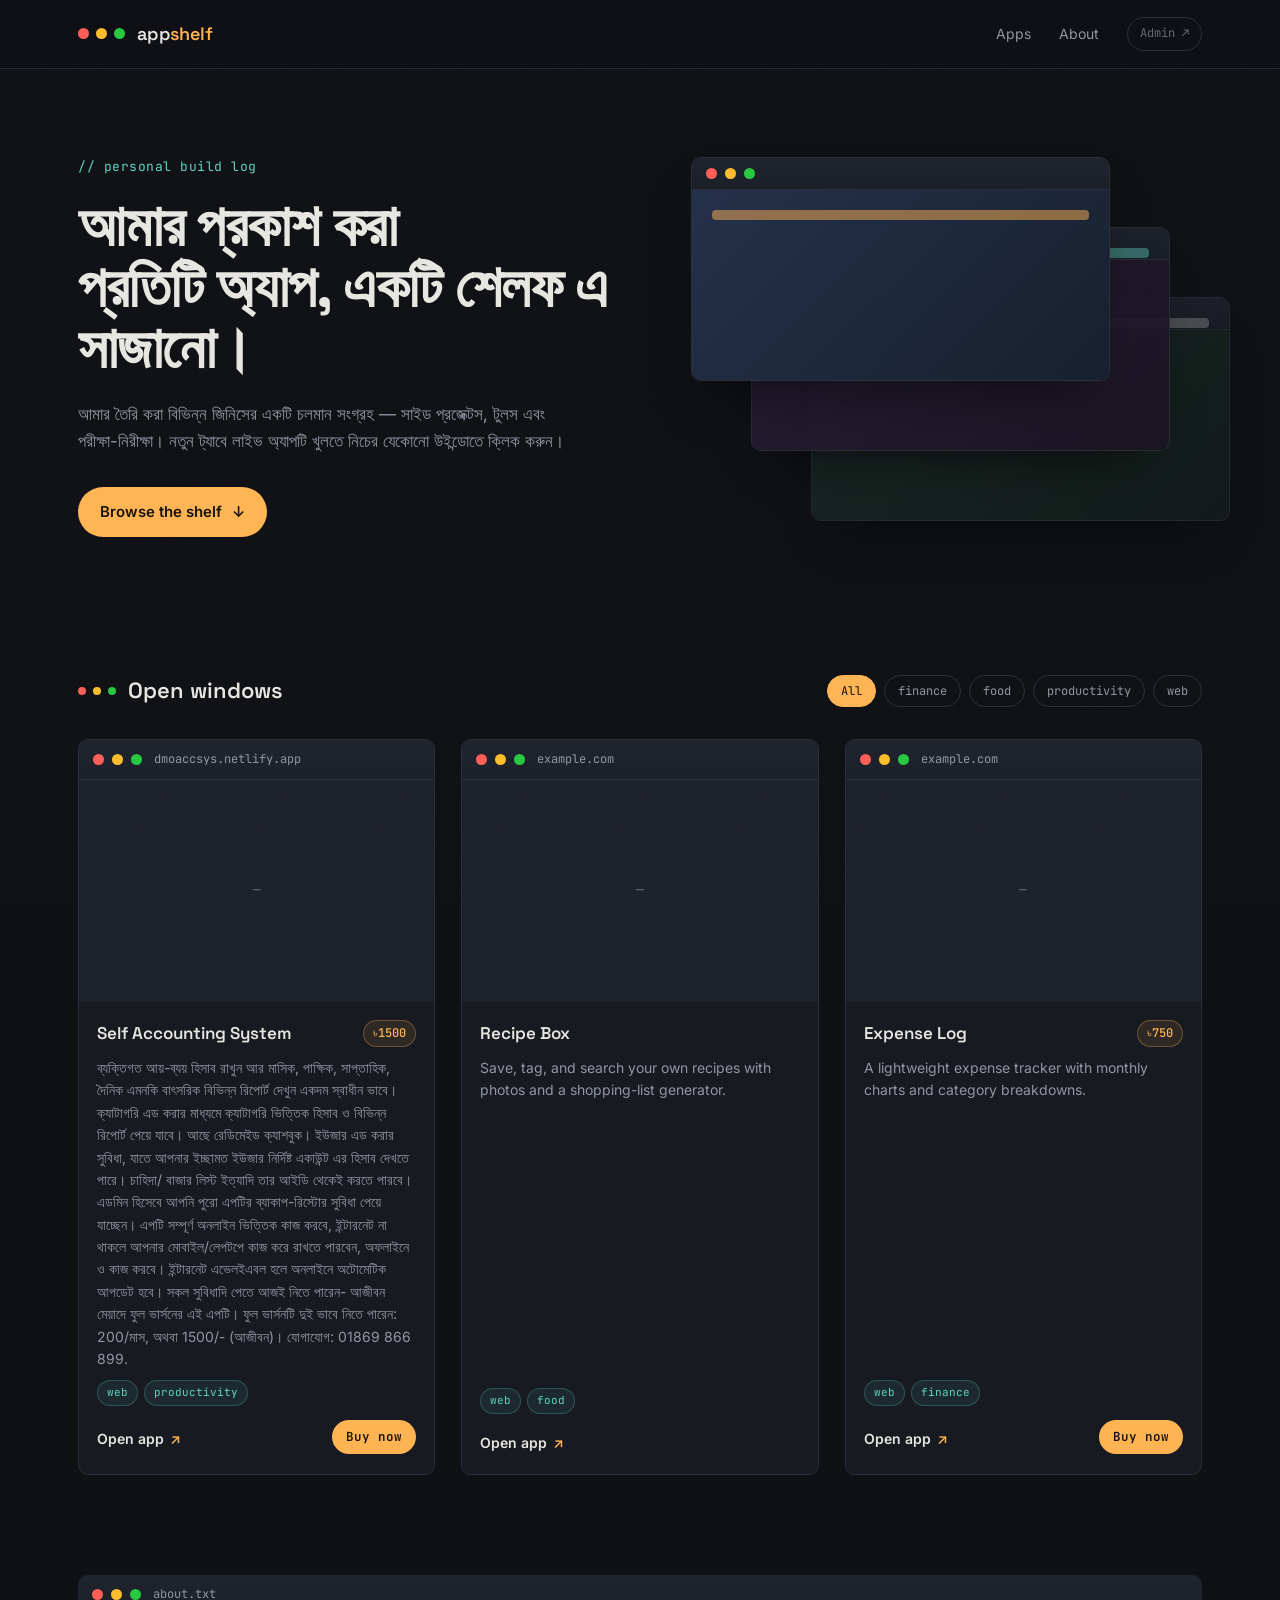
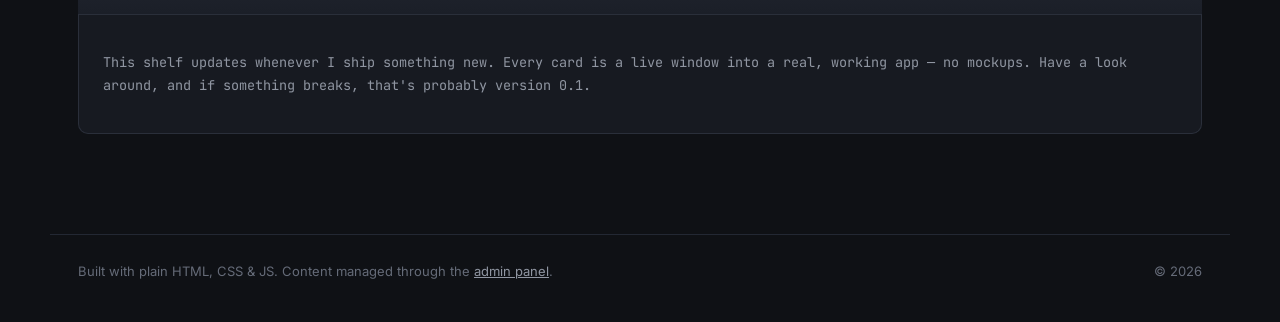
<file: index.html>
<!DOCTYPE html>
<html lang="en">
<head>
<meta charset="UTF-8">
<meta name="viewport" content="width=device-width, initial-scale=1.0">
<title>Easy Tech Solutions</title>
<meta name="description" content="A shelf of apps I've built — click any window to open it.">
<link rel="icon" href="data:,">
<link rel="preconnect" href="https://fonts.googleapis.com">
<link rel="preconnect" href="https://fonts.gstatic.com" crossorigin>
<link href="https://fonts.googleapis.com/css2?family=Space+Grotesk:wght@500;600;700&family=Inter:wght@400;500;600&family=JetBrains+Mono:wght@400;500&display=swap" rel="stylesheet">
<link rel="stylesheet" href="css/style.css">
</head>
<body>

<div class="noise"></div>

<header class="topbar">
  <div class="wrap topbar-inner">
    <a href="#top" class="brand">
      <span class="dotgroup" aria-hidden="true">
        <span class="dot dot-red"></span><span class="dot dot-yellow"></span><span class="dot dot-green"></span>
      </span>
      <span class="brand-text">app<em>shelf</em></span>
    </a>
    <nav class="topnav">
      <a href="#shelf">Apps</a>
      <a href="#about">About</a>
      <a href="admin/" class="admin-link" title="Admin login">Admin ↗</a>
    </nav>
  </div>
</header>

<main id="top">

  <section class="hero wrap">
    <div class="hero-copy">
      <p class="eyebrow">// personal build log</p>
      <h1>আমার প্রকাশ করা  <br>প্রতিটি অ্যাপ, একটি শেলফ এ <br> সাজানো।</h1>
      <p class="lede">আমার তৈরি করা বিভিন্ন জিনিসের একটি চলমান সংগ্রহ — সাইড প্রজেক্টস, টুলস এবং পরীক্ষা-নিরীক্ষা। নতুন ট্যাবে লাইভ অ্যাপটি খুলতে নিচের যেকোনো উইন্ডোতে ক্লিক করুন।</p>
      <a href="#shelf" class="btn-primary">Browse the shelf<span class="arrow">↓</span></a>
    </div>
    <div class="hero-stack" aria-hidden="true">
      <div class="stackwin sw-1">
        <div class="winbar"><span class="dot dot-red"></span><span class="dot dot-yellow"></span><span class="dot dot-green"></span></div>
        <div class="winbody sw-body-1"></div>
      </div>
      <div class="stackwin sw-2">
        <div class="winbar"><span class="dot dot-red"></span><span class="dot dot-yellow"></span><span class="dot dot-green"></span></div>
        <div class="winbody sw-body-2"></div>
      </div>
      <div class="stackwin sw-3">
        <div class="winbar"><span class="dot dot-red"></span><span class="dot dot-yellow"></span><span class="dot dot-green"></span></div>
        <div class="winbody sw-body-3"></div>
      </div>
    </div>
  </section>

  <section id="shelf" class="shelf-section wrap">
    <div class="section-head">
      <h2><span class="dotgroup small" aria-hidden="true"><span class="dot dot-red"></span><span class="dot dot-yellow"></span><span class="dot dot-green"></span></span> Open windows</h2>
      <div class="filters" id="filters" role="tablist" aria-label="Filter by tag"></div>
    </div>

    <div id="grid" class="grid" aria-live="polite"></div>
    <p id="empty-state" class="empty-state" hidden>No apps here yet — add one from the <a href="admin/">admin panel</a>.</p>
  </section>

  <section id="about" class="about-section wrap">
    <div class="winbar mini"><span class="dot dot-red"></span><span class="dot dot-yellow"></span><span class="dot dot-green"></span><span class="wintitle">about.txt</span></div>
    <div class="about-body">
      <p>This shelf updates whenever I ship something new. Every card is a live window into a real, working app — no mockups. Have a look around, and if something breaks, that's probably version 0.1.</p>
    </div>
  </section>

</main>

<footer class="footer wrap">
  <span>Built with plain HTML, CSS &amp; JS. Content managed through the <a href="admin/">admin panel</a>.</span>
  <span id="year"></span>
</footer>

<template id="card-template">
  <article class="card">
    <div class="winbar">
      <span class="dot dot-red"></span><span class="dot dot-yellow"></span><span class="dot dot-green"></span>
      <span class="wintitle"></span>
    </div>
    <div class="thumb">
      <img loading="lazy" alt="">
    </div>
    <div class="cardbody">
      <div class="cardtitle-row">
        <h3 class="cardtitle"></h3>
        <span class="price-tag"></span>
      </div>
      <p class="carddesc"></p>
      <div class="cardtags"></div>
      <div class="cardactions">
        <a class="cardlink" target="_blank" rel="noopener noreferrer">Open app <span class="arrow">↗</span></a>
        <a class="buy-btn">Buy now</a>
      </div>
    </div>
  </article>
</template>

<script src="js/app.js"></script>
</body>
</html>
</file>
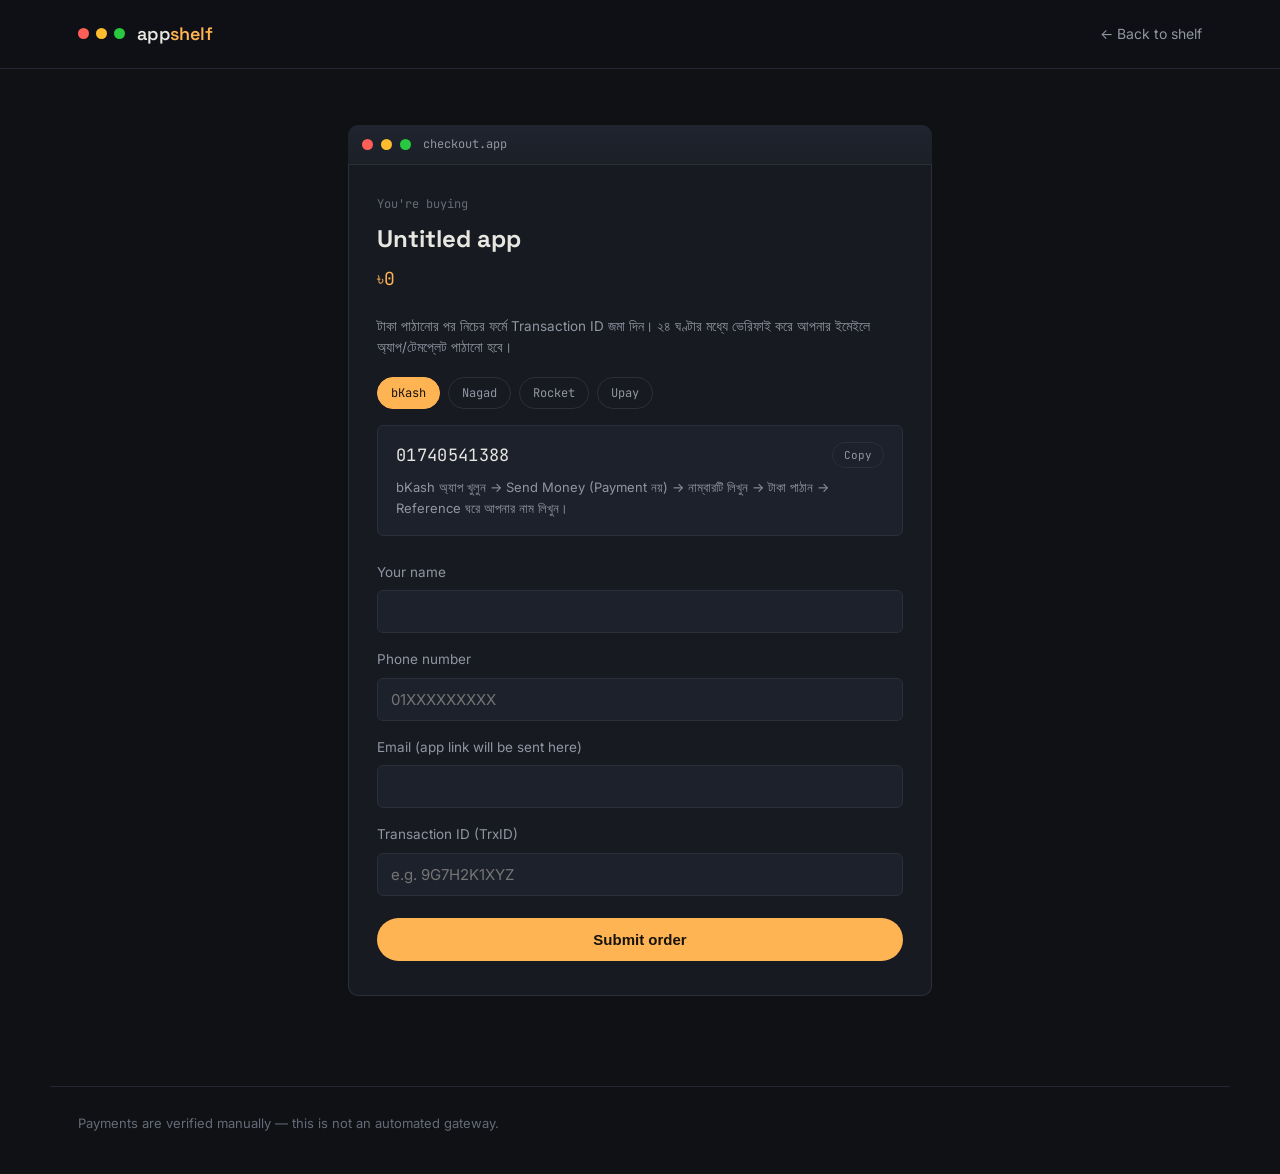
<file: checkout.html>
<!DOCTYPE html>
<html lang="en">
<head>
<meta charset="UTF-8">
<meta name="viewport" content="width=device-width, initial-scale=1.0">
<title>Checkout — App Shelf</title>
<link rel="icon" href="data:,">
<link rel="preconnect" href="https://fonts.googleapis.com">
<link rel="preconnect" href="https://fonts.gstatic.com" crossorigin>
<link href="https://fonts.googleapis.com/css2?family=Space+Grotesk:wght@500;600;700&family=Inter:wght@400;500;600&family=JetBrains+Mono:wght@400;500&display=swap" rel="stylesheet">
<link rel="stylesheet" href="css/style.css">
</head>
<body>

<header class="topbar">
  <div class="wrap topbar-inner">
    <a href="index.html" class="brand">
      <span class="dotgroup" aria-hidden="true">
        <span class="dot dot-red"></span><span class="dot dot-yellow"></span><span class="dot dot-green"></span>
      </span>
      <span class="brand-text">app<em>shelf</em></span>
    </a>
    <nav class="topnav">
      <a href="index.html">← Back to shelf</a>
    </nav>
  </div>
</header>

<main class="wrap checkout-wrap">

  <div class="winbar mini checkout-titlebar">
    <span class="dot dot-red"></span><span class="dot dot-yellow"></span><span class="dot dot-green"></span>
    <span class="wintitle">checkout.app</span>
  </div>

  <div class="checkout-box">

    <div id="product-summary" class="product-summary">
      <p class="muted-label">You're buying</p>
      <h1 id="product-name">Loading…</h1>
      <p id="product-price" class="product-price"></p>
    </div>

    <div id="payment-note" class="payment-note"></div>

    <div id="payment-tabs" class="payment-tabs" role="tablist" aria-label="Choose a payment method"></div>
    <div id="payment-detail" class="payment-detail"></div>

    <!-- Real, static form so Netlify's build-time crawler detects it.
         JS below submits it via fetch (AJAX) and shows a success state
         without leaving the page. -->
    <form
      id="order-form"
      class="order-form"
      name="order"
      method="POST"
      data-netlify="true"
      netlify-honeypot="bot-field"
    >
      <input type="hidden" name="form-name" value="order" />
      <p class="hidden-field"><label>Don't fill this out: <input name="bot-field" /></label></p>

      <input type="hidden" name="product" id="field-product" />
      <input type="hidden" name="price" id="field-price" />
      <input type="hidden" name="payment_method" id="field-method" value="bKash" />

      <label class="field">
        <span>Your name</span>
        <input type="text" name="name" required>
      </label>
      <label class="field">
        <span>Phone number</span>
        <input type="tel" name="phone" required placeholder="01XXXXXXXXX">
      </label>
      <label class="field">
        <span>Email (app link will be sent here)</span>
        <input type="email" name="email" required>
      </label>
      <label class="field">
        <span>Transaction ID (TrxID)</span>
        <input type="text" name="transaction_id" required placeholder="e.g. 9G7H2K1XYZ">
      </label>

      <button type="submit" class="btn-primary full-width">Submit order</button>
    </form>

    <div id="success-state" class="success-state" hidden>
      <div class="winbar mini"><span class="dot dot-red"></span><span class="dot dot-yellow"></span><span class="dot dot-green"></span><span class="wintitle">order_received.log</span></div>
      <div class="success-body">
        <p class="success-title">Order submitted ✓</p>
        <p>আপনার অর্ডার জমা হয়েছে। আমি Transaction ID মিলিয়ে ভেরিফাই করে ২৪ ঘণ্টার মধ্যে আপনার ইমেইলে অ্যাপ পাঠিয়ে দেব।</p>
        <a href="index.html" class="btn-primary">Back to shelf</a>
      </div>
    </div>

  </div>
</main>

<footer class="footer wrap">
  <span>Payments are verified manually — this is not an automated gateway.</span>
</footer>

<script src="js/checkout.js"></script>
</body>
</html>
</file>
<file: css/style.css>
/* ---------- tokens ---------- */
:root{
  --bg: #0F1115;
  --surface: #171A21;
  --surface-2: #1D212B;
  --border: #2A2F3A;
  --border-soft: #232833;
  --text: #E8E6E1;
  --muted: #9096A2;
  --muted-2: #656B78;
  --accent: #FFB454;
  --accent-2: #5FD4C0;
  --dot-red: #FF5F57;
  --dot-yellow: #FEBC2E;
  --dot-green: #28C840;

  --font-display: 'Space Grotesk', system-ui, sans-serif;
  --font-body: 'Inter', system-ui, sans-serif;
  --font-mono: 'JetBrains Mono', ui-monospace, monospace;

  --radius: 10px;
  --radius-sm: 6px;
  --wrap: 1180px;
}

@media (prefers-color-scheme: light){
  /* Intentionally kept dark regardless of system scheme — the window-chrome
     motif and screenshots read best on a dark shelf. */
}

*, *::before, *::after{ box-sizing: border-box; }
html{ scroll-behavior: smooth; }
body{
  margin:0;
  background: var(--bg);
  color: var(--text);
  font-family: var(--font-body);
  font-size: 16px;
  line-height: 1.6;
  -webkit-font-smoothing: antialiased;
}
@media (prefers-reduced-motion: reduce){
  html{ scroll-behavior: auto; }
  *{ animation-duration: 0.01ms !important; transition-duration: 0.01ms !important; }
}

img{ max-width:100%; display:block; }
a{ color: inherit; text-decoration: none; }
a:focus-visible, button:focus-visible{
  outline: 2px solid var(--accent);
  outline-offset: 3px;
  border-radius: 4px;
}

.wrap{ max-width: var(--wrap); margin: 0 auto; padding: 0 28px; }

/* subtle grain overlay for texture */
.noise{
  position: fixed; inset:0; pointer-events:none; z-index: 1;
  opacity: 0.035; mix-blend-mode: overlay;
  background-image: url("data:image/svg+xml,%3Csvg xmlns='http://www.w3.org/2000/svg' width='120' height='120'%3E%3Cfilter id='n'%3E%3CfeTurbulence type='fractalNoise' baseFrequency='0.9' numOctaves='2' stitchTiles='stitch'/%3E%3C/filter%3E%3Crect width='100%25' height='100%25' filter='url(%23n)'/%3E%3C/svg%3E");
}

/* ---------- window chrome (signature element) ---------- */
.dotgroup{ display:inline-flex; gap:7px; align-items:center; }
.dotgroup.small .dot{ width:8px; height:8px; }
.dot{ width:11px; height:11px; border-radius:50%; display:inline-block; }
.dot-red{ background: var(--dot-red); }
.dot-yellow{ background: var(--dot-yellow); }
.dot-green{ background: var(--dot-green); }

.winbar{
  display:flex; align-items:center; gap:8px;
  padding: 10px 14px;
  background: linear-gradient(180deg, #20242E, #1B1F28);
  border-bottom: 1px solid var(--border);
  border-radius: var(--radius) var(--radius) 0 0;
}
.wintitle{
  font-family: var(--font-mono);
  font-size: 12px;
  color: var(--muted);
  margin-left: 4px;
}

/* ---------- topbar ---------- */
.topbar{
  position: sticky; top:0; z-index: 20;
  background: rgba(15,17,21,0.86);
  backdrop-filter: blur(10px);
  border-bottom: 1px solid var(--border-soft);
}
.topbar-inner{ display:flex; align-items:center; justify-content:space-between; height: 68px; }
.brand{ display:flex; align-items:center; gap:12px; }
.brand-text{ font-family: var(--font-display); font-weight:600; font-size: 18px; letter-spacing: -0.01em; }
.brand-text em{ color: var(--accent); font-style: normal; }
.topnav{ display:flex; align-items:center; gap: 28px; font-size: 14px; color: var(--muted); }
.topnav a{ transition: color .15s ease; }
.topnav a:hover{ color: var(--text); }
.admin-link{
  font-family: var(--font-mono);
  color: var(--muted-2);
  border: 1px solid var(--border);
  padding: 6px 12px;
  border-radius: 999px;
  font-size: 12px;
}
.admin-link:hover{ color: var(--accent-2); border-color: var(--accent-2); }

/* ---------- hero ---------- */
.hero{
  display:grid;
  grid-template-columns: 1.05fr 0.95fr;
  gap: 48px;
  align-items:center;
  padding: 88px 28px 96px;
}
.eyebrow{
  font-family: var(--font-mono);
  color: var(--accent-2);
  font-size: 13px;
  letter-spacing: 0.04em;
  margin: 0 0 18px;
}
.hero h1{
  font-family: var(--font-display);
  font-weight: 700;
  font-size: clamp(2.4rem, 4.6vw, 3.6rem);
  line-height: 1.06;
  letter-spacing: -0.02em;
  margin: 0 0 22px;
}
.lede{ color: var(--muted); font-size: 17px; max-width: 46ch; margin: 0 0 32px; }
.btn-primary{
  display:inline-flex; align-items:center; gap:10px;
  background: var(--accent);
  color: #16130B;
  font-weight: 600;
  padding: 13px 22px;
  border-radius: 999px;
  font-size: 15px;
  transition: transform .15s ease, box-shadow .15s ease;
  box-shadow: 0 0 0 0 rgba(255,180,84,0);
}
.btn-primary:hover{ transform: translateY(-2px); box-shadow: 0 10px 24px -8px rgba(255,180,84,0.45); }
.arrow{ display:inline-block; transition: transform .15s ease; }
.btn-primary:hover .arrow{ transform: translateY(2px); }

/* hero stacked windows */
.hero-stack{ position: relative; height: 380px; }
.stackwin{
  position:absolute; width: 82%;
  background: var(--surface);
  border: 1px solid var(--border);
  border-radius: var(--radius);
  box-shadow: 0 30px 60px -25px rgba(0,0,0,0.6);
  overflow:hidden;
  animation: float 7s ease-in-out infinite;
}
.winbody{ height: 190px; }
.sw-1{ top: 0; left: 0; z-index: 3; animation-delay: 0s; }
.sw-2{ top: 70px; left: 60px; z-index: 2; opacity: .92; animation-delay: .6s; }
.sw-3{ top: 140px; left: 120px; z-index: 1; opacity: .8; animation-delay: 1.2s; }
.sw-body-1{ background: linear-gradient(135deg, #24314A, #17202E); }
.sw-body-1::after, .sw-body-2::after, .sw-body-3::after{ content:''; }
.sw-body-2{ background: linear-gradient(135deg, #2A2038, #1A1524); }
.sw-body-3{ background: linear-gradient(135deg, #1E2E2A, #131E1B); }
.sw-body-1{ position:relative; }
.sw-body-1::before{
  content:''; position:absolute; inset: 20px 20px auto 20px; height: 10px;
  background: rgba(255,180,84,0.5); border-radius: 4px;
}
.sw-body-2::before{
  content:''; position:absolute; inset: 20px 20px auto 20px; height: 10px;
  background: rgba(95,212,192,0.45); border-radius: 4px;
}
.sw-body-3::before{
  content:''; position:absolute; inset: 20px 20px auto 20px; height: 10px;
  background: rgba(232,230,225,0.3); border-radius: 4px;
}
@keyframes float{
  0%, 100%{ transform: translateY(0); }
  50%{ transform: translateY(-10px); }
}

/* ---------- shelf / grid ---------- */
.shelf-section{ padding: 40px 28px 100px; }
.section-head{
  display:flex; align-items:center; justify-content:space-between; flex-wrap: wrap; gap: 16px;
  margin-bottom: 30px;
}
.section-head h2{
  font-family: var(--font-display); font-size: 22px; font-weight: 600;
  display:flex; align-items:center; gap:12px; margin:0;
}
.filters{ display:flex; gap: 8px; flex-wrap: wrap; }
.filter-btn{
  font-family: var(--font-mono);
  font-size: 12px;
  color: var(--muted);
  border: 1px solid var(--border);
  background: transparent;
  padding: 7px 13px;
  border-radius: 999px;
  cursor: pointer;
  transition: all .15s ease;
}
.filter-btn:hover{ color: var(--text); border-color: var(--muted-2); }
.filter-btn.active{ color: #16130B; background: var(--accent); border-color: var(--accent); }

.grid{
  display:grid;
  grid-template-columns: repeat(auto-fill, minmax(300px, 1fr));
  gap: 26px;
}

.card{
  background: var(--surface);
  border: 1px solid var(--border);
  border-radius: var(--radius);
  overflow:hidden;
  display:flex; flex-direction:column;
  transition: transform .2s ease, border-color .2s ease, box-shadow .2s ease;
}
.card:hover{
  transform: translateY(-5px);
  border-color: var(--muted-2);
  box-shadow: 0 24px 40px -20px rgba(0,0,0,0.55);
}
.card .winbar .wintitle{ overflow:hidden; text-overflow:ellipsis; white-space:nowrap; }
.thumb{
  aspect-ratio: 16/10;
  background: var(--surface-2);
  overflow:hidden;
  position:relative;
}
.thumb img{ width:100%; height:100%; object-fit: cover; transition: transform .35s ease; }
.card:hover .thumb img{ transform: scale(1.04); }
.thumb.no-image{ display:flex; align-items:center; justify-content:center; }
.thumb.no-image::after{
  content: '—'; color: var(--muted-2); font-family: var(--font-mono); font-size: 13px;
}
.cardbody{ padding: 18px 18px 20px; display:flex; flex-direction:column; gap:10px; flex:1; }
.cardtitle{ font-family: var(--font-display); font-size: 17px; font-weight: 600; margin:0; }
.carddesc{ color: var(--muted); font-size: 14px; margin:0; flex:1; }
.cardtags{ display:flex; gap:6px; flex-wrap:wrap; }
.tag{
  font-family: var(--font-mono); font-size: 11px; color: var(--accent-2);
  background: rgba(95,212,192,0.09); border: 1px solid rgba(95,212,192,0.25);
  padding: 3px 9px; border-radius: 999px;
}
.cardlink{
  margin-top: 4px;
  font-size: 14px; font-weight: 600; color: var(--text);
  display:inline-flex; align-items:center; gap:6px;
}
.cardlink .arrow{ color: var(--accent); }
.cardlink:hover .arrow{ transform: translate(2px,-2px); }

.empty-state{ color: var(--muted); text-align:center; padding: 60px 0; }
.empty-state a{ color: var(--accent-2); text-decoration: underline; }

/* ---------- about ---------- */
.about-section{ padding-bottom: 100px; }
.about-section .winbar.mini{ border-radius: var(--radius) var(--radius) 0 0; }
.about-body{
  background: var(--surface);
  border: 1px solid var(--border); border-top:none;
  border-radius: 0 0 var(--radius) var(--radius);
  padding: 22px 24px;
  color: var(--muted);
  font-family: var(--font-mono);
  font-size: 13.5px;
  line-height: 1.75;
}

/* ---------- footer ---------- */
.footer{
  border-top: 1px solid var(--border-soft);
  padding: 26px 28px 40px;
  display:flex; justify-content:space-between; flex-wrap:wrap; gap: 10px;
  color: var(--muted-2); font-size: 13px;
}
.footer a{ color: var(--muted); text-decoration: underline; }

template{ display:none; }

/* ---------- responsive ---------- */
@media (max-width: 860px){
  .hero{ grid-template-columns: 1fr; padding-top: 56px; }
  .hero-stack{ height: 260px; order:-1; }
  .winbody{ height: 130px; }
}
@media (max-width: 520px){
  .topnav{ gap: 16px; }
  .admin-link{ display:none; }
  .hero h1{ font-size: 2.1rem; }
}

/* ---------- price tag + buy button (cards) ---------- */
.cardtitle-row{ display:flex; align-items:flex-start; justify-content:space-between; gap:10px; }
.price-tag{
  font-family: var(--font-mono); font-size: 12px; font-weight: 500;
  color: var(--accent); background: rgba(255,180,84,0.1);
  border: 1px solid rgba(255,180,84,0.3);
  padding: 3px 9px; border-radius: 999px; white-space: nowrap;
}
.cardactions{ display:flex; align-items:center; justify-content:space-between; gap:10px; margin-top: 4px; }
.buy-btn{
  font-family: var(--font-mono); font-size: 12.5px; font-weight: 600;
  color: #16130B; background: var(--accent);
  padding: 7px 14px; border-radius: 999px;
  transition: transform .15s ease;
}
.buy-btn:hover{ transform: translateY(-1px); }

/* ---------- checkout page ---------- */
.checkout-wrap{ max-width: 640px; padding-top: 56px; padding-bottom: 90px; }
.checkout-titlebar{ border-radius: var(--radius) var(--radius) 0 0; }
.checkout-box{
  background: var(--surface);
  border: 1px solid var(--border); border-top:none;
  border-radius: 0 0 var(--radius) var(--radius);
  padding: 30px 28px 34px;
}
.muted-label{ font-family: var(--font-mono); font-size: 12px; color: var(--muted-2); margin:0 0 6px; }
.product-summary h1{ font-family: var(--font-display); font-size: 24px; margin: 0 0 6px; }
.product-price{ color: var(--accent); font-family: var(--font-mono); font-size: 18px; margin: 0 0 22px; }
.payment-note{ color: var(--muted); font-size: 13.5px; margin: 0 0 18px; line-height: 1.6; }
.payment-tabs{ display:flex; gap:8px; flex-wrap:wrap; margin-bottom: 16px; }
.pay-tab{ cursor:pointer; }
.payment-detail{
  background: var(--surface-2); border: 1px solid var(--border);
  border-radius: var(--radius-sm); padding: 16px 18px; margin-bottom: 26px;
}
.pay-number-row{ display:flex; align-items:center; justify-content:space-between; gap: 12px; margin-bottom: 8px; }
.pay-number{ font-family: var(--font-mono); font-size: 17px; letter-spacing: 0.02em; color: var(--text); }
.copy-btn{
  font-family: var(--font-mono); font-size: 11px; color: var(--muted);
  background: transparent; border: 1px solid var(--border); border-radius: 999px;
  padding: 5px 11px; cursor:pointer; transition: all .15s ease;
}
.copy-btn:hover{ color: var(--text); border-color: var(--muted-2); }
.pay-instructions{ color: var(--muted); font-size: 13px; margin:0; line-height: 1.6; }

.order-form{ display:flex; flex-direction:column; gap: 16px; }
.field{ display:flex; flex-direction:column; gap:7px; font-size: 13.5px; color: var(--muted); }
.field input{
  font-family: var(--font-body); font-size: 15px; color: var(--text);
  background: var(--surface-2); border: 1px solid var(--border);
  border-radius: var(--radius-sm); padding: 11px 13px;
}
.field input:focus{ outline: none; border-color: var(--accent-2); }
.hidden-field{ position:absolute; left:-9999px; }
.full-width{ width:100%; justify-content:center; border:none; cursor:pointer; margin-top: 6px; }

.success-state{ margin-top: 6px; }
.success-state .winbar.mini{ border-radius: var(--radius) var(--radius) 0 0; }
.success-body{
  background: var(--surface-2); border: 1px solid var(--border); border-top:none;
  border-radius: 0 0 var(--radius) var(--radius);
  padding: 24px; text-align:center;
}
.success-title{ font-family: var(--font-display); font-size: 19px; color: var(--accent-2); margin: 0 0 10px; }
.success-body p{ color: var(--muted); }
.success-body .btn-primary{ margin-top: 14px; }
</file>
